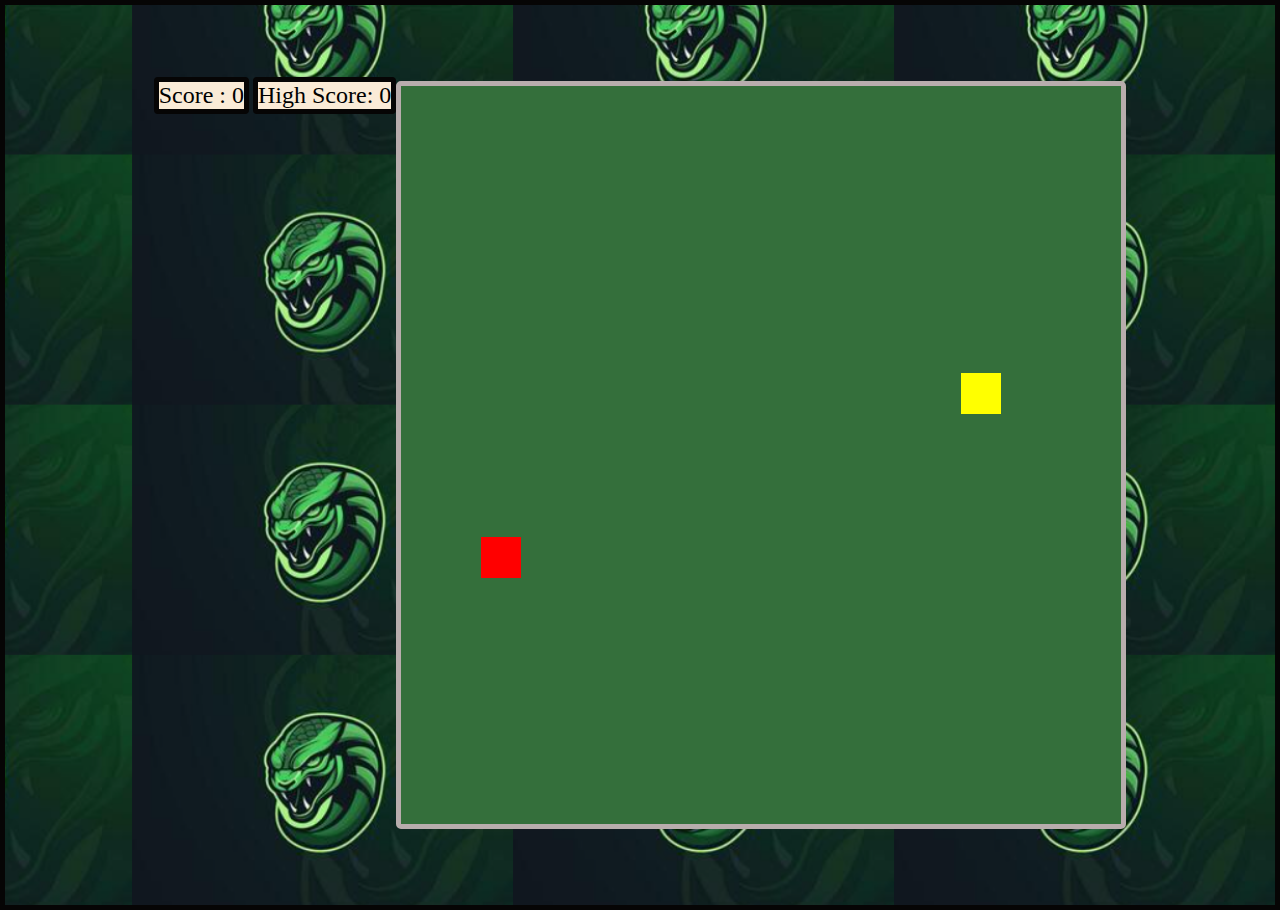
<file: index.html>
<!DOCTYPE html>
<html lang="en">
<head>
    <meta charset="UTF-8">
    <meta name="viewport" content="width=device-width, initial-scale=1.0">
    <title>Snake-O-Charmer</title>
    <link rel="stylesheet" href="style.css">
</head>
<body>
    
        
       
    <div class="body">
        <div class="scoreboard">
        <div id="score">Score : 0</div>
        <div id="highScore">High Score: 0</div>
        </div>    
        <div class="board"></div>
    </div>  
<script src="script.js"></script>
<script src="js/index.js"></script>    
    
</body>

</html>
</file>
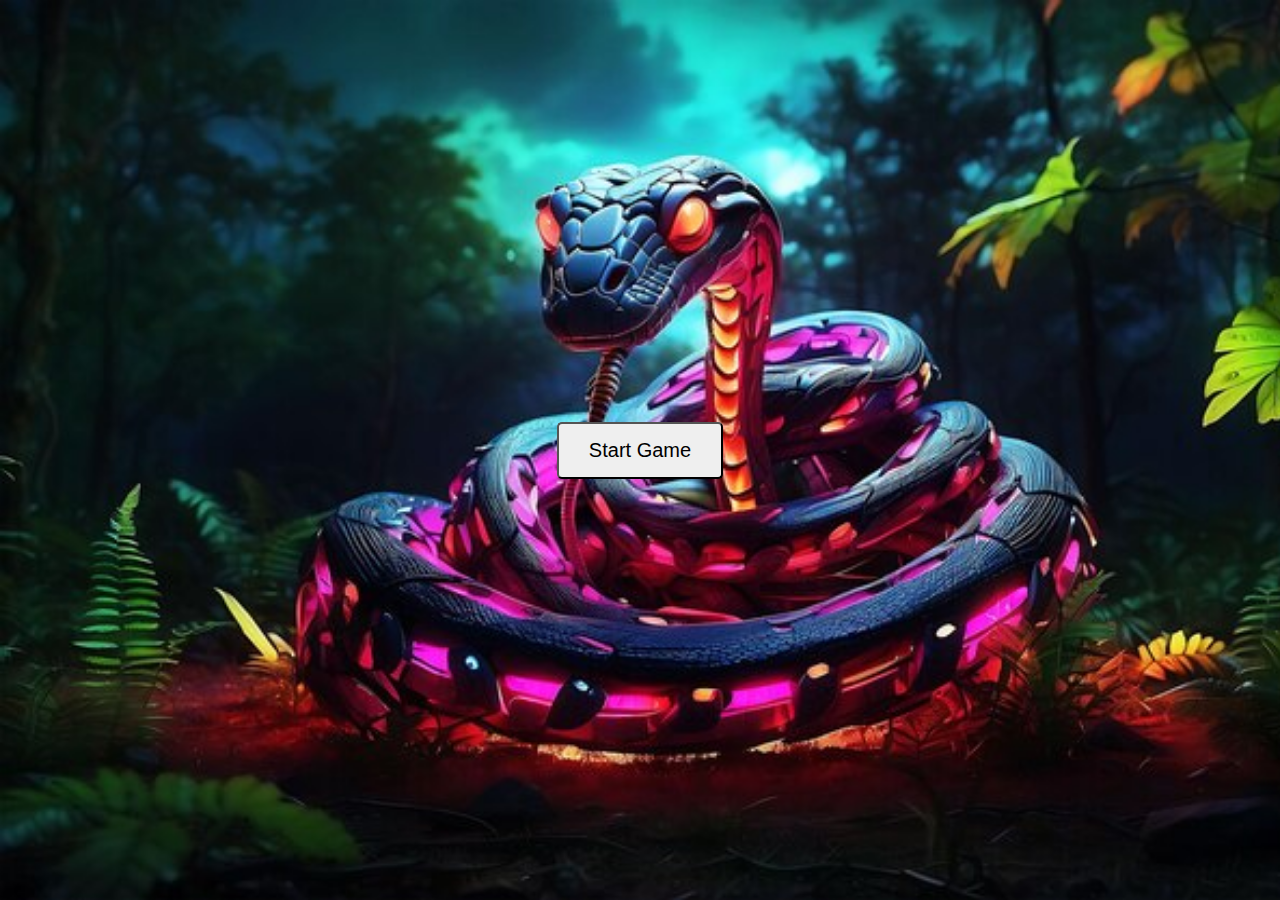
<file: startgame.html>
<!DOCTYPE html>
<html lang="en">
<head>
    <meta charset="UTF-8">
    <meta name="viewport" content="width=device-width, initial-scale=1.0">
    <title>Snake-O-Charmer</title>
    <style>
        body {
            background-image: url('../image.jpg');
            background-size: cover;
            display: flex;
            justify-content: center;
            align-items: center;
            height: 100vh;
            margin: 0;
        }
        #startButton {
            padding: 15px 30px;
            font-size: 20px;
            cursor: pointer;
            background-color: #4CAF50
            border: 2px;
            border-radius: 5px;
        }
         #startButton:hover {
            background-color: #45a049; /* Darker green on hover */
        }
        
    </style>
</head>
<body>
    <button id="startButton">Start Game</button>
    
    <script src="script.js"></script>
</body>
</html>
</file>
<file: style.css>
* {
    padding: 0%;
    margin: 0%;
}

.body {

    background-color: rgb(25, 56, 33);
    background-image: url('../image1.png');
    min-height: 100vh;
    background-size: 30%;

    background-repeat: repeat;
    background-position: bottom right;
    display: flex;
    justify-content: center;
    align-items: center;
    border: 5px solid rgb(6, 5, 5);
}

#score {
    background-color: antiquewhite;
    border: 5px solid rgb(6, 5, 5);
    display: inline-block;
    justify-content: space-between;
    width: -50%;
    margin-bottom: 10px;
    font-size: 1.5rem;
    flex-direction: row;
    border-radius: 4px;
    margin-bottom: 80vmin;
}

#highScore {
    background-color: antiquewhite;
    border: 5px solid rgb(6, 5, 5);
    margin-bottom: 60vmin;
    display: inline-block;
    justify-content: space-between;
    width: -50%;
    margin-bottom: 10px;
    font-size: 1.5rem;
    flex-direction: row;
    border-radius: 4px;
}



.board {
    background: rgb(52, 111, 59);
    width: 80vmin;
    height: 82vmin;
    border: 5px solid rgb(184, 173, 173);
    border-radius: 5px;

    display: grid;
    grid-template-rows: repeat(18, 1fr);
    grid-template-columns: repeat(18, 1fr);
}

.head {
    background-color: red;
}

.snake {
    background-color: blueviolet;

}

.food {
    background-color: yellow;

}
</file>
